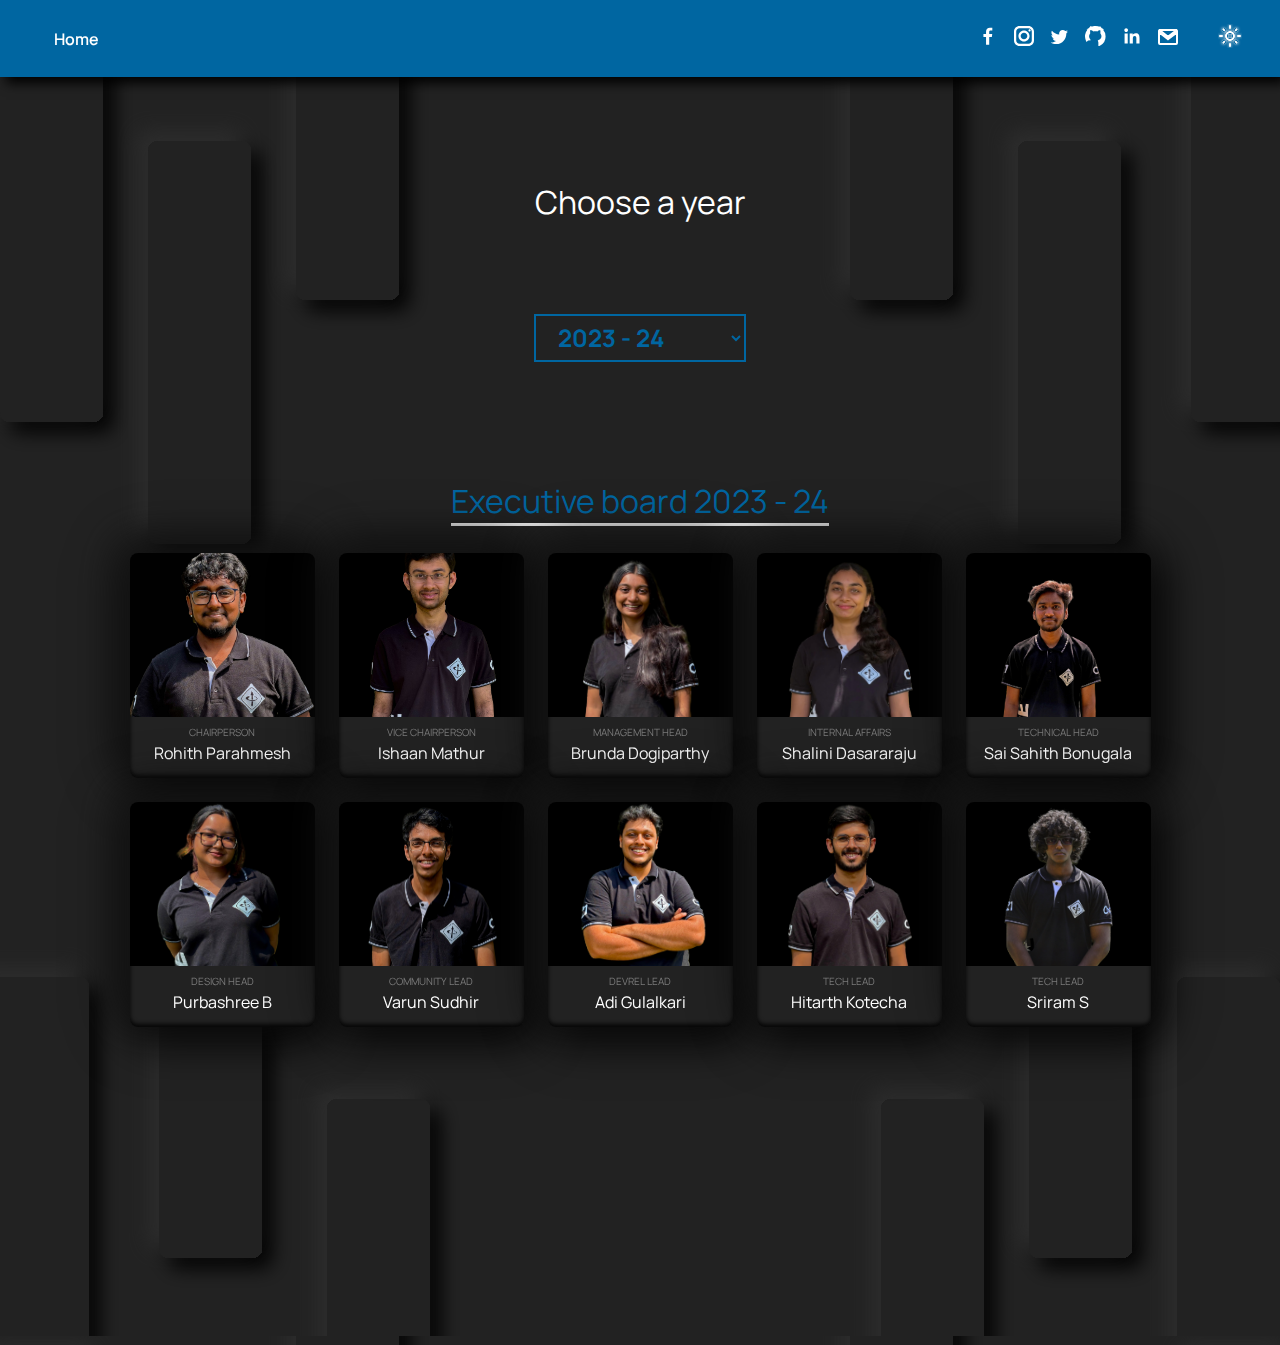
<file: alumni.html>
<!DOCTYPE html>
<html lang="en">

<head>
  <link rel="icon" href="./images/logo.png">
  <meta charset="UTF-8" />
  <meta http-equiv="X-UA-Compatible" content="IE=edge" />
  <meta name="viewport" content="width=device-width, initial-scale=1.0" />
  <title>Alumni Board</title>

  <link rel="preconnect" href="https://fonts.googleapis.com" />
  <link rel="preconnect" href="https://fonts.gstatic.com" crossorigin />
  <link href="https://fonts.googleapis.com/css2?family=Manrope:wght@200;300;400;500;600;700;800&display=swap"
    rel="stylesheet" />

  <link rel="stylesheet" href="css/style.css" />
  <script src=" ./data.json" defer>  </script>
  <script src="./js/app.js" defer></script>
  <script src="js/domains.js" defer></script>
  <script src="./js/carousel.js" defer></script>
  <script src="./js/board.js" defer></script>
  <script src="./js/alumni.js" defer></script>
</head>

<body class="">

  <div id="loader">
    <div></div>
    <div></div>
    <div></div>
    <div></div>
  </div>

  <div id="main-content">
    <nav class="navbar">
      <div class="hamburger-menu">
        <img src="images/hamburger.svg" alt="Hamburger Icon">
      </div>

      <ul class="menu close">
        <img src="./images/cross.svg" alt="" class="cross">

        <li class="menu_options"><a href="index.html">Home</a></li>
        <!-- <li class="menu_options"><a href="#about">About Us</a></li>
        <li class="menu_options"><a href="#techloop">TechLoop</a></li>
        <li class="menu_options"><a href="#events">Events</a></li>
        <li class="menu_options"><a href="#blogs-mid">Blogs</a></li>
        <li class="menu_options"><a href="#podcast">Podcast</a></li>
        <li class="menu_options"><a href="#board">Team</a></li> -->
      </ul>
      <ul class="socials">

        <a href="https://www.facebook.com/IEEEVIT/" class="social_icons" target="_blank"><img class="icon"
            src="images/facebook_light.svg" alt="Facebook Icon"></a>
        <a href="https://www.instagram.com/ieeevitvellore/" class="social_icons" target="_blank"><img class="icon"
            src="images/instagram_light.svg" alt="Instagram Icon"></a>
        <a href="https://twitter.com/ieeevitvellore" class="social_icons" target="_blank"><img class="icon"
            src="images/twitter_light.svg" alt="Twitter Icon"></a>
        <a href="https://github.com/ieee-vit" class="social_icons" target="_blank"><img class="icon" src="images/github_light.svg"
            alt="Github Icon"></a>
        <a href="https://www.linkedin.com/company/ieee-vit-vellore/" class="social_icons" target="_blank"><img class="icon"
            src="images/linkedin_light.svg" alt="Linkedin Icon"></a>
        <a href="mailto:contact@ieeevit.org" class="social_icons" target="_blank"><img class="icon" src="images/email_light.svg"
            alt="Email Icon"></a>
        <li id="change-theme"><img class="icon" src="images/change_theme_light.svg" alt="Change Theme"></li>

      </ul>
    </nav>
  
  <section id="alumni-board">
    <div class="year">
        Choose a year
    </div>
    
  
      <form>
        <label for="dropdown-container"></label>
        <select name="dropdown-container" id="dropdown-container" onchange="changeImage()">
          <option value="image-grid5">2023 - 24</option>
          <option value="image-grid4">2022 - 23</option>
          <option value="image-grid3">2021 - 22</option>
          <option value="image-grid2">2020 - 21</option>
      
        </select>
      </form>
      <div id="text-container">Executive board 2023 - 24</div> <!-- Write most recent alumni year here for default-->
      
      <section id="board">
        <div class="board-members">
          <!-- Board members will be dynamically added here -->
        </div>
      </section>
<!--       
      <div class="image-grid image-grid3">
        <img src="/images/alumni-board/2021-22/3-1.png">
        <img src="/images/alumni-board/2021-22/3-2.png">
        <img src="/images/alumni-board/2021-22/3-3.png">
        <img src="/images/alumni-board/2021-22/3-4.png">
        <img src="/images/alumni-board/2021-22/3-5.png">
        <img src="/images/alumni-board/2021-22/3-6.png">
        <img src="/images/alumni-board/2021-22/3-7.png">
        <img src="/images/alumni-board/2021-22/3-8.png">
        <img src="/images/alumni-board/2021-22/3-9.png">
        <img src="/images/alumni-board/2021-22/3-10.png">
      </div>
      
      <div class="image-grid image-grid2 show">
        <img src="/images/alumni-board/2020-21/2-1.png">
        <img src="/images/alumni-board/2020-21/2-2.png">
        <img src="/images/alumni-board/2020-21/2-3.png">
        <img src="/images/alumni-board/2020-21/2-4.png">
        <img src="/images/alumni-board/2020-21/2-5.png">
        <img src="/images/alumni-board/2020-21/2-6.png">
        <img src="/images/alumni-board/2020-21/2-7.png">
        <img src="/images/alumni-board/2020-21/2-8.png">
        <img src="/images/alumni-board/2020-21/2-9.png">
        <img src="/images/alumni-board/2020-21/2-10.png">
        
      </div>

      <div class="image-grid image-grid3-light">
        <img src="/images/alumni-board/2021-22/3-1l.png">
        <img src="/images/alumni-board/2021-22/3-2l.png">
        <img src="/images/alumni-board/2021-22/3-3l.png">
        <img src="/images/alumni-board/2021-22/3-4l.png">
        <img src="/images/alumni-board/2021-22/3-5l.png">
        <img src="/images/alumni-board/2021-22/3-6l.png">
        <img src="/images/alumni-board/2021-22/3-7l.png">
        <img src="/images/alumni-board/2021-22/3-8l.png">
        <img src="/images/alumni-board/2021-22/3-9l.png">
        <img src="/images/alumni-board/2021-22/3-10l.png">
        
        
      </div>
      
      <div class="image-grid image-grid2-light">
        <img src="/images/alumni-board/2020-21/2-1l.png">
        <img src="/images/alumni-board/2020-21/2-2l.png">
        <img src="/images/alumni-board/2020-21/2-3l.png">
        <img src="/images/alumni-board/2020-21/2-4l.png">
        <img src="/images/alumni-board/2020-21/2-5l.png">
        <img src="/images/alumni-board/2020-21/2-6l.png">
        <img src="/images/alumni-board/2020-21/2-7l.png">
        <img src="/images/alumni-board/2020-21/2-8l.png">
        <img src="/images/alumni-board/2020-21/2-9l.png">
        <img src="/images/alumni-board/2020-21/2-10l.png">
      </div> -->
    
  </section>
</div>
</body>
</html>
</file>
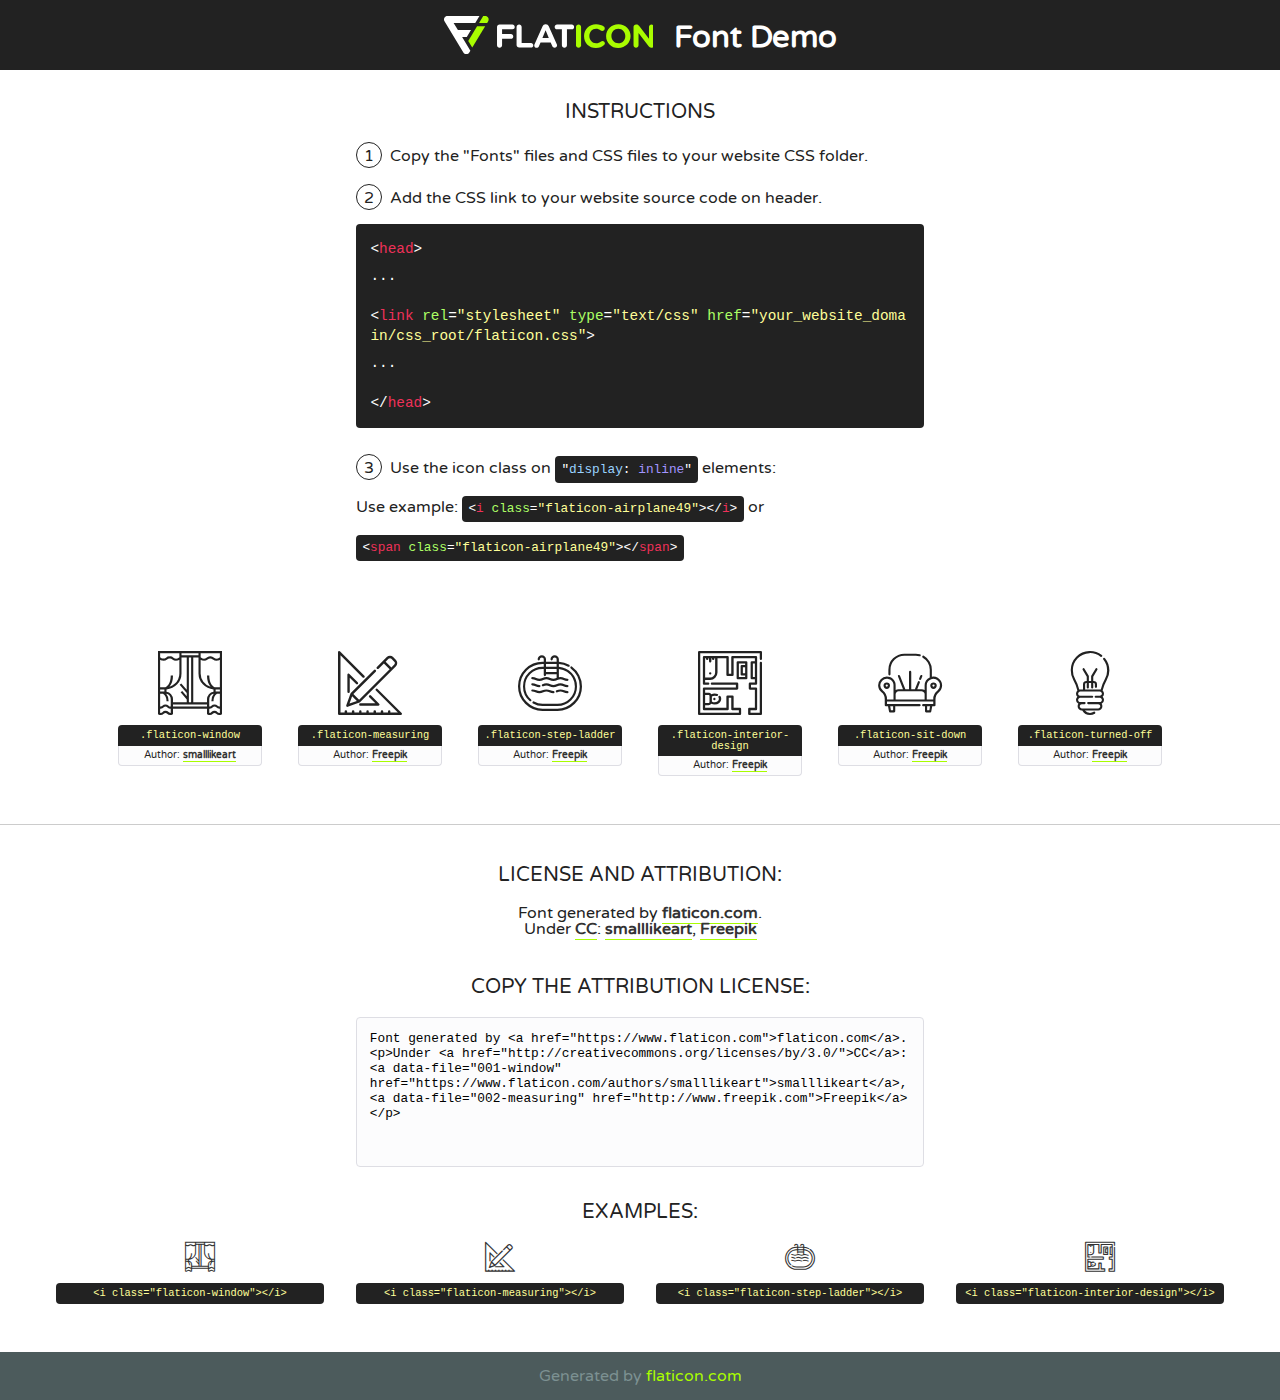
<file: fonts/flaticon/font/flaticon.html>
<!DOCTYPE html>
<!--
  Flaticon icon font: Flaticon
  Creation date: 01/03/2019 00:45
-->
<html>
<!DOCTYPE html>
<html>

<head>
    <title>Flaticon WebFont</title>
    <link href="http://fonts.googleapis.com/css?family=Varela+Round" rel="stylesheet" type="text/css" />
    <link rel="stylesheet" type="text/css" href="flaticon.css">
    <meta charset="UTF-8">
    <style>
    html, body, div, span, applet, object, iframe,
    h1, h2, h3, h4, h5, h6, p, blockquote, pre,
    a, abbr, acronym, address, big, cite, code,
    del, dfn, em, img, ins, kbd, q, s, samp,
    small, strike, strong, sub, sup, tt, var,
    b, u, i, center,
    dl, dt, dd, ol, ul, li,
    fieldset, form, label, legend,
    table, caption, tbody, tfoot, thead, tr, th, td,
    article, aside, canvas, details, embed, 
    figure, figcaption, footer, header, hgroup, 
    menu, nav, output, ruby, section, summary,
    time, mark, audio, video {
        margin: 0;
        padding: 0;
        border: 0;
        font-size: 100%;
        font: inherit;
        vertical-align: baseline;
    }
    /* HTML5 display-role reset for older browsers */
    article, aside, details, figcaption, figure, 
    footer, header, hgroup, menu, nav, section {
        display: block;
    }
    body {
        line-height: 1;
    }
    ol, ul {
        list-style: none;
    }
    blockquote, q {
        quotes: none;
    }
    blockquote:before, blockquote:after,
    q:before, q:after {
        content: '';
        content: none;
    }
    table {
        border-collapse: collapse;
        border-spacing: 0;
    }
    body {
        font-family: 'Varela Round', Helvetica, Arial, sans-serif;
        font-size: 16px;
        color: #222;
    }
    a {
        color: #333;
        border-bottom: 1px solid #a9fd00;
        font-weight: bold;
        text-decoration: none;
    }
    * {
        -moz-box-sizing: border-box;
        -webkit-box-sizing: border-box;
        box-sizing: border-box;
        margin: 0;
        padding: 0;
    }
    [class^="flaticon-"]:before, [class*=" flaticon-"]:before, [class^="flaticon-"]:after, [class*=" flaticon-"]:after {
        font-family: Flaticon;
        font-size: 30px;
        font-style: normal;
        margin-left: 20px;
        color: #333;
    }
    .wrapper {
        max-width: 600px;
        margin: auto;
        padding: 0 1em;
    }
    .title {
        font-size: 1.25em;
        text-align: center;
        margin-bottom: 1em;
        text-transform: uppercase;
    }
    header {
        text-align: center;
        background-color: #222;
        color: #fff;
        padding: 1em;
    }
    header .logo {
        width: 210px;
        height: 38px;
        display: inline-block;
        vertical-align: middle;
        margin-right: 1em;
        border: none;
    }
    header strong {
        font-size: 1.95em;
        font-weight: bold;
        vertical-align: middle;
        margin-top: 5px;
        display: inline-block;
    }
    .demo {
        margin: 2em auto;
        line-height: 1.25em;
    }
    .demo ul li {
        margin-bottom: 1em;
    }
    .demo ul li .num {
        color: #222;
        border-radius: 20px;
        display: inline-block;
        width: 26px;
        padding: 3px;
        height: 26px;
        text-align: center;
        margin-right: 0.5em;
        border: 1px solid #222;
    }
    .demo ul li code {
        background-color: #222;
        border-radius: 4px;
        padding: 0.25em 0.5em;
        display: inline-block;
        color: #fff;
        font-family: Consolas,Monaco,Lucida Console,Liberation Mono,DejaVu Sans Mono,Bitstream Vera Sans Mono,Courier New, monospace;
        font-weight: lighter;
        margin-top: 1em;
        font-size: 0.8em;
        word-break: break-all;
    }
    .demo ul li code.big {
        padding: 1em;
        font-size: 0.9em;
    }
    .demo ul li code .red {
        color: #EF3159;
    }
    .demo ul li code .green {
        color: #ACFF65;
    }
    .demo ul li code .yellow {
        color: #FFFF99;
    }
    .demo ul li code .blue {
        color: #99D3FF;
    }
    .demo ul li code .purple {
        color: #A295FF;
    }
    .demo ul li code .dots {
        margin-top: 0.5em;
        display: block;
    }
    #glyphs {
        border-bottom: 1px solid #ccc;
        padding: 2em 0;
        text-align: center;
    }
    .glyph {
        display: inline-block;
        width: 9em;
        margin: 1em;
        text-align: center;
        vertical-align: top;
        background: #FFF;
    }
    .glyph .glyph-icon {
        padding: 10px;
        display: block;
        font-family:"Flaticon";
        font-size: 64px;
        line-height: 1;
    }
    .glyph .glyph-icon:before {
        font-size: 64px;
        color: #222;
        margin-left: 0;
    }
    .class-name {
        font-size: 0.65em;
        background-color: #222;
        color: #fff;
        border-radius: 4px 4px 0 0;
        padding: 0.5em;
        color: #FFFF99;
        font-family: Consolas,Monaco,Lucida Console,Liberation Mono,DejaVu Sans Mono,Bitstream Vera Sans Mono,Courier New, monospace;
    }
    .author-name {
        font-size: 0.6em;
        background-color: #fcfcfd;
        border: 1px solid #DEDEE4;
        border-top: 0;
        border-radius: 0 0 4px 4px;
        padding: 0.5em;
    }
    .class-name:last-child {
        font-size: 10px;
        color:#888;
    }
    .class-name:last-child a {
        font-size: 10px;
        color:#555;
    }
    .class-name:last-child a:hover {
        color:#a9fd00;
    }
    .glyph > input {
        display: block;
        width: 100px;
        margin: 5px auto;
        text-align: center;
        font-size: 12px;
        cursor: text;
    }
    .glyph > input.icon-input {
        font-family:"Flaticon";
        font-size: 16px;
        margin-bottom: 10px;
    }
    .attribution .title {
        margin-top: 2em;
    }
    .attribution textarea {
        background-color: #fcfcfd;
        padding: 1em;
        border: none;
        box-shadow: none;
        border: 1px solid #DEDEE4;
        border-radius: 4px;
        resize: none;
        width: 100%;
        height: 150px;
        font-size: 0.8em;
        font-family: Consolas,Monaco,Lucida Console,Liberation Mono,DejaVu Sans Mono,Bitstream Vera Sans Mono,Courier New, monospace;
        -webkit-appearance: none;
    }
    .iconsuse {
        margin: 2em auto;
        text-align: center;
        max-width: 1200px;
    }
    .iconsuse:after {
        content: '';
        display: table;
        clear: both;
    }
    .iconsuse .image {
        float: left;
        width: 25%;
        padding: 0 1em;
    }
    .iconsuse .image p {
        margin-bottom: 1em;
    }
    .iconsuse .image span {
        display: block;
        font-size: 0.65em;
        background-color: #222;
        color: #fff;
        border-radius: 4px;
        padding: 0.5em;
        color: #FFFF99;
        margin-top: 1em;
        font-family: Consolas,Monaco,Lucida Console,Liberation Mono,DejaVu Sans Mono,Bitstream Vera Sans Mono,Courier New, monospace;
    }
    #footer {
        text-align: center;
        background-color: #4C5B5C;
        color: #7c9192;
        padding: 1em;
    }
    #footer a {
        border: none;
        color: #a9fd00;
        font-weight: normal;
    }
    @media (max-width: 960px) {
        .iconsuse .image {
            width: 50%;
        }
    }
    @media (max-width: 560px) {
        .iconsuse .image {
            width: 100%;
        }
    }
    </style>
</head>

<body class="characters-off">

    <header>
        <a href="https://www.flaticon.com" target="_blank" class="logo">
            <svg version="1.1" xmlns="http://www.w3.org/2000/svg" xmlns:xlink="http://www.w3.org/1999/xlink" xmlns:a="http://ns.adobe.com/AdobeSVGViewerExtensions/3.0/" viewBox="0 0 560.875 102.036" enable-background="new 0 0 560.875 102.036" xml:space="preserve">
                <defs>
                </defs>
                <g>
                    <g class="letters">
                        <path fill="#ffffff" d="M141.596,29.675c0-3.777,2.985-6.767,6.764-6.767h34.438c3.426,0,6.15,2.728,6.15,6.15
                        c0,3.43-2.724,6.149-6.15,6.149h-27.674v13.091h23.719c3.429,0,6.151,2.724,6.151,6.15c0,3.43-2.723,6.149-6.151,6.149h-23.719
                        v17.574c0,3.773-2.986,6.761-6.764,6.761c-3.779,0-6.764-2.989-6.764-6.761V29.675z"></path>
                        <path fill="#ffffff" d="M193.844,29.149c0-3.781,2.985-6.767,6.764-6.767c3.776,0,6.763,2.985,6.763,6.767v42.957h25.039
                        c3.426,0,6.149,2.726,6.149,6.153c0,3.425-2.723,6.15-6.149,6.15h-31.802c-3.779,0-6.764-2.986-6.764-6.768V29.149z"></path>
                        <path fill="#ffffff" d="M241.891,75.71l21.438-48.407c1.492-3.341,4.215-5.357,7.906-5.357h0.792
                        c3.686,0,6.323,2.017,7.815,5.357l21.439,48.407c0.436,0.967,0.701,1.845,0.701,2.723c0,3.602-2.809,6.501-6.414,6.501
                        c-3.161,0-5.269-1.845-6.499-4.655l-4.132-9.661h-27.059l-4.301,10.102c-1.144,2.631-3.426,4.214-6.237,4.214
                        c-3.517,0-6.24-2.81-6.24-6.325C241.1,77.64,241.451,76.677,241.891,75.71z M279.932,58.666l-8.521-20.297l-8.526,20.297H279.932
                        z"></path>
                        <path fill="#ffffff" d="M314.864,35.387H301.86c-3.429,0-6.239-2.813-6.239-6.238c0-3.429,2.811-6.24,6.239-6.24h39.533
                        c3.426,0,6.237,2.811,6.237,6.24c0,3.425-2.811,6.238-6.237,6.238h-13.001v42.785c0,3.773-2.99,6.761-6.764,6.761
                        c-3.779,0-6.764-2.989-6.764-6.761V35.387z"></path>
                        <path fill="#A9FD00" d="M352.615,29.149c0-3.781,2.985-6.767,6.767-6.767c3.774,0,6.761,2.985,6.761,6.767v49.024
                        c0,3.773-2.987,6.761-6.761,6.761c-3.781,0-6.767-2.989-6.767-6.761V29.149z"></path>
                        <path fill="#A9FD00" d="M374.132,53.836v-0.179c0-17.481,13.178-31.801,32.065-31.801c9.22,0,15.459,2.458,20.557,6.238
                        c1.402,1.054,2.637,2.985,2.637,5.357c0,3.692-2.985,6.59-6.681,6.59c-1.845,0-3.071-0.702-4.044-1.319
                        c-3.776-2.813-7.729-4.393-12.562-4.393c-10.364,0-17.831,8.611-17.831,19.154v0.173c0,10.542,7.291,19.329,17.831,19.329
                        c5.715,0,9.492-1.756,13.359-4.834c1.049-0.874,2.458-1.491,4.039-1.491c3.429,0,6.325,2.813,6.325,6.236
                        c0,2.106-1.056,3.78-2.282,4.834c-5.539,4.834-12.036,7.733-21.878,7.733C387.572,85.464,374.132,71.493,374.132,53.836z"></path>
                        <path fill="#A9FD00" d="M433.009,53.836v-0.179c0-17.481,13.79-31.801,32.766-31.801c18.981,0,32.592,14.143,32.592,31.628v0.173
                        c0,17.483-13.785,31.807-32.769,31.807C446.625,85.464,433.009,71.32,433.009,53.836z M484.224,53.836v-0.179
                        c0-10.539-7.725-19.326-18.626-19.326c-10.893,0-18.449,8.611-18.449,19.154v0.173c0,10.542,7.73,19.329,18.626,19.329
                        C476.676,72.986,484.224,64.378,484.224,53.836z"></path>
                        <path fill="#A9FD00" d="M506.233,29.321c0-3.774,2.99-6.763,6.767-6.763h1.401c3.252,0,5.183,1.583,7.029,3.953l26.093,34.265
                        V29.059c0-3.692,2.99-6.677,6.681-6.677c3.683,0,6.671,2.985,6.671,6.677v48.934c0,3.78-2.987,6.765-6.764,6.765h-0.436
                        c-3.257,0-5.188-1.581-7.034-3.953l-27.056-35.492v32.944c0,3.687-2.985,6.676-6.678,6.676c-3.683,0-6.673-2.989-6.673-6.676
                        V29.321z"></path>
                    </g>
                    <g class="insignia">
                        <path fill="#ffffff" d="M48.372,56.137h12.517l11.156-18.537H37.186L25.688,18.539h57.825L94.668,0H9.271
                        C5.925,0,2.842,1.801,1.198,4.716c-1.644,2.907-1.593,6.482,0.134,9.343l50.38,83.501c1.678,2.781,4.689,4.476,7.938,4.476
                        c3.246,0,6.257-1.695,7.935-4.476l2.898-4.804L48.372,56.137z"></path>
                        <g class="i">
                            <path fill="#A9FD00" d="M93.575,18.539h0.031v0.004l21.652,0.004l2.705-4.488c1.727-2.861,1.778-6.436,0.133-9.343
                            C116.454,1.801,113.371,0,110.026,0h-5.294L93.575,18.539z"></path>
                            <polygon fill="#A9FD00" points="88.291,27.356 64.725,66.486 75.519,84.404 109.942,27.356"></polygon>
                        </g>
                    </g>
                </g>
            </svg>
        </a>
        <strong>Font Demo</strong>
    </header>


    <section class="demo wrapper">

        <p class="title">Instructions</p>

        <ul>
            <li>
                <span class="num">1</span>Copy the "Fonts" files and CSS files to your website CSS folder.
            </li>
            <li>
                <span class="num">2</span>Add the CSS link to your website source code on header.
                <code class="big">
                    &lt;<span class="red">head</span>&gt;
                    <br/><span class="dots">...</span>
                    <br/>&lt;<span class="red">link</span> <span class="green">rel</span>=<span class="yellow">"stylesheet"</span> <span class="green">type</span>=<span class="yellow">"text/css"</span> <span class="green">href</span>=<span class="yellow">"your_website_domain/css_root/flaticon.css"</span>&gt;
                    <br/><span class="dots">...</span>
                    <br/>&lt;/<span class="red">head</span>&gt;
                </code>
            </li>

            <li>
                <p>
                    <span class="num">3</span>Use the icon class on <code>"<span class="blue">display</span>:<span class="purple"> inline</span>"</code> elements:
                    <br />
                    Use example: <code>&lt;<span class="red">i</span> <span class="green">class</span>=<span class="yellow">&quot;flaticon-airplane49&quot;</span>&gt;&lt;/<span class="red">i</span>&gt;</code> or <code>&lt;<span class="red">span</span> <span class="green">class</span>=<span class="yellow">&quot;flaticon-airplane49&quot;</span>&gt;&lt;/<span class="red">span</span>&gt;</code>
            </li>
        </ul>

    </section>




   <section id="glyphs">          
    
      
        <div class="glyph"><div class="glyph-icon flaticon-window"></div>
            <div class="class-name">.flaticon-window</div>
            <div class="author-name">Author: <a data-file="001-window" href="https://www.flaticon.com/authors/smalllikeart">smalllikeart</a> </div> 
        </div>        
        
        <div class="glyph"><div class="glyph-icon flaticon-measuring"></div>
            <div class="class-name">.flaticon-measuring</div>
            <div class="author-name">Author: <a data-file="002-measuring" href="http://www.freepik.com">Freepik</a> </div> 
        </div>        
        
        <div class="glyph"><div class="glyph-icon flaticon-step-ladder"></div>
            <div class="class-name">.flaticon-step-ladder</div>
            <div class="author-name">Author: <a data-file="003-step-ladder" href="http://www.freepik.com">Freepik</a> </div> 
        </div>        
        
        <div class="glyph"><div class="glyph-icon flaticon-interior-design"></div>
            <div class="class-name">.flaticon-interior-design</div>
            <div class="author-name">Author: <a data-file="004-interior-design" href="http://www.freepik.com">Freepik</a> </div> 
        </div>        
        
        <div class="glyph"><div class="glyph-icon flaticon-sit-down"></div>
            <div class="class-name">.flaticon-sit-down</div>
            <div class="author-name">Author: <a data-file="005-sit-down" href="http://www.freepik.com">Freepik</a> </div> 
        </div>        
        
        <div class="glyph"><div class="glyph-icon flaticon-turned-off"></div>
            <div class="class-name">.flaticon-turned-off</div>
            <div class="author-name">Author: <a data-file="006-turned-off" href="http://www.freepik.com">Freepik</a> </div> 
        </div>        
        

    </section>



    <section class="attribution wrapper"   style="text-align:center;">

      <div class="title">License and attribution:</div><div class="attrDiv">Font generated by <a href="https://www.flaticon.com">flaticon.com</a>. <div><p>Under <a href="http://creativecommons.org/licenses/by/3.0/">CC</a>: <a data-file="001-window" href="https://www.flaticon.com/authors/smalllikeart">smalllikeart</a>, <a data-file="002-measuring" href="http://www.freepik.com">Freepik</a></p>  </div>
      </div>
      <div class="title">Copy the Attribution License:</div>

    <textarea onclick="this.focus();this.select();">Font generated by &lt;a href=&quot;https://www.flaticon.com&quot;&gt;flaticon.com&lt;/a&gt;. <p>Under <a href="http://creativecommons.org/licenses/by/3.0/">CC</a>: <a data-file="001-window" href="https://www.flaticon.com/authors/smalllikeart">smalllikeart</a>, <a data-file="002-measuring" href="http://www.freepik.com">Freepik</a></p>  
     </textarea>

    </section>

    <section class="iconsuse">

          <div class="title">Examples:</div>            
             
            <div class="image">
                <p>
                    <i class="glyph-icon flaticon-window"></i> 
                    <span>&lt;i class=&quot;flaticon-window&quot;&gt;&lt;/i&gt;</span>
                </p>
            </div>
            
            <div class="image">
                <p>
                    <i class="glyph-icon flaticon-measuring"></i> 
                    <span>&lt;i class=&quot;flaticon-measuring&quot;&gt;&lt;/i&gt;</span>
                </p>
            </div>
            
            <div class="image">
                <p>
                    <i class="glyph-icon flaticon-step-ladder"></i> 
                    <span>&lt;i class=&quot;flaticon-step-ladder&quot;&gt;&lt;/i&gt;</span>
                </p>
            </div>
            
            <div class="image">
                <p>
                    <i class="glyph-icon flaticon-interior-design"></i> 
                    <span>&lt;i class=&quot;flaticon-interior-design&quot;&gt;&lt;/i&gt;</span>
                </p>
            </div>
                       
        </div>
                            
    </section>

<div id="footer">
    <div>Generated by <a href="https://www.flaticon.com">flaticon.com</a>
    </div>
</div>



</body>
</html>
</file>
<file: css/style.css>
body.dark {
  background-color: #222222;
  color: white;
}
body.dark #loader div {
  background-color: white;
}
body.dark .navbar {
  background-color: #0066a1;
  box-shadow: 5.65625px 5.65625px 11.3125px #000000;
}
body.dark .navbar .menu.open::after {
  background-color: #0e0e0e;
}
body.dark .navbar .menu_options a {
  color: white;
}
body.dark #about h1, body.dark #techloop h1, body.dark #events h1, body.dark #blogs h1, body.dark #podcast h1, body.dark #board h1 {
  border-color: white;
}
body.dark #about .domains, body.dark #techloop .domains, body.dark #events .domains, body.dark #blogs .domains, body.dark #podcast .domains, body.dark #board .domains {
  box-shadow: -10px -10px 20px #2e2e2e, 10px 10px 20px #1b1b1b;
}
body.dark #about .carousel .previous,
body.dark #about .carousel .next, body.dark #techloop .carousel .previous,
body.dark #techloop .carousel .next, body.dark #events .carousel .previous,
body.dark #events .carousel .next, body.dark #blogs .carousel .previous,
body.dark #blogs .carousel .next, body.dark #podcast .carousel .previous,
body.dark #podcast .carousel .next, body.dark #board .carousel .previous,
body.dark #board .carousel .next {
  color: white;
}
body.dark #techloop .carousel,
body.dark #events .carousel {
  background: linear-gradient(141.25deg, rgba(255, 255, 255, 0.06) 0%, rgba(255, 255, 255, 0) 100%);
}
body.dark #techloop .carousel::after,
body.dark #events .carousel::after {
  background: linear-gradient(160.01deg, rgba(0, 102, 161, 0.14) 0%, rgba(255, 255, 255, 0.1) 50%, rgba(0, 102, 161, 0.07) 100%);
}
body.dark #blogs::after {
  background: url(../images/blogs_circle_dark.svg) no-repeat center center/cover;
}
@media only screen and (max-width: 41rem) {
  body.dark #blogs::after {
    background: url(../images/blogs_circle_dark_mobile.svg) no-repeat center center/cover;
  }
}
body.dark #board .board-member {
  background-color: #222222;
  box-shadow: inset 0px -3px 4px rgba(0, 0, 0, 0.85);
  filter: drop-shadow(-10px -10px 20px #151515) drop-shadow(10px 10px 20px #000000);
}
body.dark #alumni-board {
  
    background: url(../images/alumni-background-dark.svg);
    width: 100%;
    padding-top: 7%;
    height: 100%;
    padding-bottom: 22vh;
  }


#loader {
  width: 100vw;
  height: 100vh;
  display: flex;
  justify-content: center;
  align-items: center;
  position: relative;
  right: 1rem;
  transform: translateZ(0);
}
#loader div {
  width: 1rem;
  height: 1rem;
  background-color: #222222;
  margin: 0.5rem;
  border-radius: 0.5rem;
}
#loader div:nth-child(1) {
  position: relative;
  left: 2rem;
  transform: scale(0);
  -webkit-animation: appear 0.65s infinite;
          animation: appear 0.65s infinite;
}
#loader div:nth-child(2), #loader div:nth-child(3) {
  -webkit-animation: move 0.65s infinite;
          animation: move 0.65s infinite;
}
#loader div:nth-child(4) {
  -webkit-animation: fade 0.65s infinite;
          animation: fade 0.65s infinite;
}

@-webkit-keyframes appear {
  to {
    transform: scale(1);
  }
}

@keyframes appear {
  to {
    transform: scale(1);
  }
}
@-webkit-keyframes fade {
  to {
    transform: scale(0);
  }
}
@keyframes fade {
  to {
    transform: scale(0);
  }
}
@-webkit-keyframes move {
  to {
    transform: translateX(2rem);
  }
}
@keyframes move {
  to {
    transform: translateX(2rem);
  }
}
.navbar {
  width: 100%;
  background-color: white;
  box-shadow: 0px 2px 4px 0px #0066a1;
  display: flex;
  align-items: center;
  padding: 1.5rem 3%;
  position: fixed;
  z-index: 30000;
}
.navbar .hamburger-menu {
  display: none;
  cursor: pointer;
}
.navbar .menu {
  list-style: none;
  display: flex;
  align-items: center;
  justify-content: flex-start;
}
.navbar .menu .cross {
  display: none;
  cursor: pointer;
}
.navbar .menu .menu_options {
  color: #0066a1;
  font-weight: 600;
  padding: 0 1rem;
}
.navbar .menu .menu_options:visited {
  color: #0066a1;
}

.board-members{
  grid-template-columns: auto auto auto auto auto;
}
.navbar .socials {
  display: flex;
  margin-left: auto;
  list-style: none;
  gap: 1rem;
  align-items: center;
}
@media only screen and (max-width: 945px) {
  .navbar .socials {
    width: 100%;
  }
}
.navbar .socials #change-theme {
  padding-left: 1.5rem;
  padding-right: 2%;
  cursor: pointer;
}
@media only screen and (max-width: 945px) {
  .navbar .socials #change-theme {
    margin-left: auto;
  }
}

@media only screen and (max-width: 945px) {
  .navbar .hamburger-menu {
    display: block;
    position: absolute;
    top: 75px;
    right: 0;
    margin: 2rem 1.5rem;
  }
  .navbar .menu.close {
    display: none;
  }
  .navbar .menu.open {
    position: fixed;
    top: 0;
    right: 0;
    flex-direction: column;
    align-items: flex-start;
    height: 100vh;
    width: 65%;
    padding-top: 25vh;
    padding-left: 12.5%;
    background-color: #2d8de0;
    opacity: 0.85;
  }
  .navbar .menu.open::after {
    content: "";
    width: 35vw;
    height: 100vh;
    position: absolute;
    top: 0;
    left: -35vw;
    background-color: #7a7a7a;
    opacity: 0.4;
  }
  .navbar .menu.open .cross {
    display: block;
    position: absolute;
    top: 0;
    right: 0;
    margin: 3rem 2rem;
  }
  .navbar .menu.open .menu_options {
    padding: 0.5rem 0;
  }
  .navbar .menu.open .menu_options a {
    font-size: 24px;
    color: white;
  }
}
header {
  display: flex;
  flex-direction: column;
  align-items: center;
  justify-content: center;
  height: calc(105vh);
}
header > * {
  margin: 1rem 0;
}
header .ieee-logo-mobile {
  display: none;
}
header .coming-up {
  color: #2f93eb;
}
header .event-name {
  font-size: 1.5rem;
  border-left: 2px solid #2f93eb;
  border-right: 2px solid #2f93eb;
  padding: 0 1rem;
}
header .cta-button {
  font-size: 14px;
  color: white;
  background-color: #2f93eb;
  padding: 0.5rem;
  border-radius: 2px;
}
header .shape {
  position: absolute;
  z-index: -1;
}
header .mobile-shape {
  display: none;
}

@media screen and (max-width: 1205px) {
  header .ieee-logo {
    display: none;
  }
  header .ieee-logo-mobile {
    display: block;
  }
  header .event-name {
    font-size: 14px;
  }
  header .cta-button {
    font-size: 12px;
  }
  header .mobile-shape {
    display: block;
  }
  header .desktop-shape {
    display: none;
  }
}
header .left-circle {
  top: 20%;
  left: -12.25rem;
}
header .top-square {
  top: 4rem;
  left: 5%;
}
header .top-triangle {
  top: 0;
  left: 18%;
}
header .top-semicircle {
  left: 35%;
  top: -15px;
}
header .right-semicircle {
  top: -21px;
  right: 15px;
}
header .right-rings {
  top: -21px;
  right: 0;
}
header .center-triangle {
  top: 50%;
  right: 27.5%;
}
header .center-square {
  top: 65%;
  left: 70%;
}
header .center-bigsquare {
  top: 84%;
  left: 60%;
}
header .center-bottomtriangle {
  top: 80%;
  left: 25%;
}

header .top-square-mobile {
  top: 3rem;
  left: 1rem;
}
header .top-triangle-mobile {
  top: 2.5rem;
  left: 9.5em;
}
header .right-semicircle-mobile {
  top: 4rem;
  right: 0;
}
header .bottom-rings-mobile {
  bottom: -5.35rem;
  left: -6.15rem;
}
header .center-triangle-mobile {
  top: 50%;
  right: 15%;
}
header .bottom-triangle-mobile {
  top: 65%;
  left: 23.5%;
}
header .center-square-mobile {
  bottom: 7.5rem;
  right: 0;
}
header .bottom-square-mobile {
  bottom: -1rem;
  right: 0;
}

@media screen and (max-width: 400px) {
  header .top-triangle-mobile {
    display: none;
  }
  header .bottom-triangle-mobile {
    display: none;
  }
  header .bottom-rings-mobile {
    left: -8.5rem;
  }
}
#about {
  margin: min(15%, 7.5rem);
  padding-top: 7%;
}
#about h1 {
  font-size: 33px;
  font-weight: normal;
  color: #2f93eb;
  border-bottom: 2px solid #141414;
  padding-bottom: 0.15rem;
  width: -webkit-fit-content;
  width: -moz-fit-content;
  width: fit-content;
}
#about p {
  line-height: 24px;
  margin: 2rem 0;
}
#about .domains {
  padding: 1.5rem min(7.5%, 4rem);
  display: flex;
  flex-wrap: wrap;
  justify-content: center;
  box-shadow: -10px -10px 20px #ffffff, 10px 10px 20px #ededed;
  border-radius: 0.5rem;
}
#about .domains .domain {
  flex-basis: 16.5rem;
  display: grid;
  grid-template-columns: 1fr 3fr;
  margin: 0.5rem 0;
  overflow: scroll;
  -ms-overflow-style: none;
  scrollbar-width: none;
}
#about .domains .domain::-webkit-scrollbar {
  display: none;
}
#about .domains .domain .domain-text {
  font-size: 20px;
  color: #2f93eb;
  padding-left: 1rem;
  align-self: center;
}

#techloop,
#events {
  margin: min(15%, 7.5rem);
  position: relative;
  padding-top: 10%;
}
#techloop h1,
#events h1 {
  font-size: 33px;
  font-weight: normal;
  color: #2f93eb;
  border-bottom: 2px solid #141414;
  padding-bottom: 0.15rem;
  width: -webkit-fit-content;
  width: -moz-fit-content;
  width: fit-content;
}
#techloop p,
#events p {
  line-height: 24px;
  margin: 2rem 0;
}
#techloop .carousel,
#events .carousel {
  padding: 2rem;
  height: 23.85rem;
  position: relative;
  border-radius: 10px;
  background: linear-gradient(141.25deg, rgba(218, 238, 255, 0.12) 0%, rgba(201, 230, 255, 0) 49.48%, rgba(201, 230, 255, 0.09) 99.48%);
  -webkit-backdrop-filter: blur(7.5px);
  backdrop-filter: blur(7.5px);
}
#techloop .carousel::after,
#events .carousel::after {
  content: "";
  width: calc(100% + 2px);
  height: calc(100% + 2px);
  position: absolute;
  top: -1px;
  left: -1px;
  background: linear-gradient(160.01deg, rgba(0, 102, 161, 0.2) 0%, rgba(255, 255, 255, 0.1) 50%, rgba(0, 102, 161, 0.2) 100%);
  border-radius: 10px;
  -webkit-clip-path: polygon(0% 0%, 0% 100%, 1px 100%, 1px 1px, calc(100% - 1px) 1px, calc(100% - 1px) calc(100% - 1px), 1px calc(100% - 1px), 1px 100%, 100% 100%, 100% 0%);
          clip-path: polygon(0% 0%, 0% 100%, 1px 100%, 1px 1px, calc(100% - 1px) 1px, calc(100% - 1px) calc(100% - 1px), 1px calc(100% - 1px), 1px 100%, 100% 100%, 100% 0%);
}
#techloop .carousel .previous,
#techloop .carousel .next,
#events .carousel .previous,
#events .carousel .next {
  position: absolute;
  top: calc(50% - 3.5rem);
  font-size: 3.5rem;
  color: #141414;
  cursor: pointer;
}
#techloop .carousel .previous,
#events .carousel .previous {
  left: -3rem;
}
#techloop .carousel .next,
#events .carousel .next {
  right: -3rem;
}
#techloop .carousel .container,
#events .carousel .container {
  width: 100%;
  height: 100%;
  display: flex;
  align-items: center;
  overflow: scroll;
  -ms-scroll-snap-type: x mandatory;
      scroll-snap-type: x mandatory;
  -ms-overflow-style: none;
  scrollbar-width: none;
}
#techloop .carousel .container::-webkit-scrollbar,
#events .carousel .container::-webkit-scrollbar {
  display: none;
}
#techloop .carousel .container .slide,
#events .carousel .container .slide {
  display: flex;
  justify-content: space-evenly;
  align-items: center;
  flex-wrap: wrap;
  height: 100%;
  min-width: 100%;
  scroll-snap-align: start;
}
#techloop .carousel .container .slide .content,
#events .carousel .container .slide .content {
  width: 45%;
}
#techloop .carousel .container .slide .content h2,
#events .carousel .container .slide .content h2 {
  font-size: 33px;
  font-weight: normal;
  color: #54afff;
}
#techloop .carousel .container .slide img,
#events .carousel .container .slide img {
  width: 45%;
  height: 100%;
  -o-object-fit: cover;
     object-fit: cover;
}

@media only screen and (max-width: 1205px) {
  #techloop .carousel,
#events .carousel {
    height: -webkit-fit-content;
    height: -moz-fit-content;
    height: fit-content;
    padding: 1rem;
  }
  #techloop .carousel .container .slide,
#events .carousel .container .slide {
    flex-direction: column;
  }
  #techloop .carousel .container .slide .content,
#events .carousel .container .slide .content {
    width: 100%;
  }
  #techloop .carousel .container .slide img,
#events .carousel .container .slide img {
    width: 100%;
    height: 15rem;
  }
}

@media only screen and (max-width: 850px) {
  #techloop h1,
#events h1 {
    font-size: 24px;
  }
  #techloop p,
#events p {
    font-size: 14px;
    margin: 1rem 0;
  }
  #techloop .carousel .previous,
#techloop .carousel .next,
#events .carousel .previous,
#events .carousel .next {
    font-size: 2.5rem;
  }
  #techloop .carousel .previous,
#events .carousel .previous {
    left: -2rem;
  }
  #techloop .carousel .next,
#events .carousel .next {
    right: -2rem;
  }
  #techloop .carousel .container .slide .content h2,
#events .carousel .container .slide .content h2 {
    font-size: 20px;
    font-weight: 600;
  }
}

.techloop-top-circle,
.techloop-bottom-circle,
.techloop-triangle {
  display: block;
}

.techloop-top-circle-mobile,
.techloop-bottom-circle-mobile,
.techloop-triangle-mobile {
  display: none;
}

@media only screen and (max-width: 850px) {
  .techloop-top-circle,
.techloop-bottom-circle,
.techloop-triangle {
    display: none;
  }
  .techloop-top-circle-mobile,
.techloop-bottom-circle-mobile,
.techloop-triangle-mobile {
    display: none;
  }
}
.techloop-top-circle {
  top: -3.5rem;
  left: calc(-1 * min(10vw, 7.5rem));
}

.techloop-bottom-circle {
  bottom: -3.5rem;
  right: calc(-1 * min(10vw, 7.5rem));
}

.techloop-triangle {
  left: 7.5rem;
  bottom: -15rem;
}

.techloop-top-circle-mobile {
  top: -3.5rem;
  left: calc(-1 * min(10vw, 7.5rem));
}

.techloop-bottom-circle-mobile {
  bottom: -3.5rem;
  right: calc(-1 * min(10vw, 7.5rem));
}

.techloop-triangle-mobile {
  left: 7.5rem;
  bottom: -15rem;
}

#blogs,
#podcast {
  margin: min(10%, 7.5rem);
  padding-top: 10%;
}
#blogs h1,
#podcast h1 {
  font-size: 33px;
  font-weight: normal;
  color: #2f93eb;
  border-bottom: 2px solid #141414;
  padding-bottom: 0.15rem;
  width: -webkit-fit-content;
  width: -moz-fit-content;
  width: fit-content;
}
#blogs > p,
#podcast > p {
  line-height: 24px;
  margin: 2rem 0;
}
#blogs .carousel,
#podcast .carousel {
  height: 21.25rem;
  overflow-x: visible;
  width: calc(100vw - min(10vw, 7.5rem));
  position: relative;
}
#blogs .carousel .previous,
#blogs .carousel .next,
#podcast .carousel .previous,
#podcast .carousel .next {
  position: absolute;
  top: 35%;
  font-size: 3.5rem;
  color: #141414;
}
#blogs .carousel .previous,
#podcast .carousel .previous {
  left: -2rem;
  opacity: 0;
  transition: opacity 0.3s ease-in-out;
  cursor: default;
}
#blogs .carousel .next,
#podcast .carousel .next {
  right: 1.5rem;
  cursor: pointer;
}
#blogs .carousel .container,
#podcast .carousel .container {
  width: 100%;
  height: 100%;
  display: flex;
  align-items: center;
  overflow: scroll;
  -ms-scroll-snap-type: x mandatory;
      scroll-snap-type: x mandatory;
  -ms-overflow-style: none;
  scrollbar-width: none;
  position: relative;
}
#blogs .carousel .container::-webkit-scrollbar,
#podcast .carousel .container::-webkit-scrollbar {
  display: none;
}
#blogs .carousel .container .slide,
#podcast .carousel .container .slide {
  background-color: gray;
  height: 100%;
  width: 45%;
  min-width: 32.5rem;
  margin-right: 2rem;
  display: grid;
  grid-template-rows: 4fr 2fr 1fr;
  scroll-snap-align: start;
  overflow: hidden;
  position: relative;
}
#blogs .carousel .container .slide:first-child::after,
#podcast .carousel .container .slide:first-child::after {
  content: "latest";
  text-transform: uppercase;
  letter-spacing: 0.15px;
  font-size: 20px;
  font-weight: 600;
  display: flex;
  justify-content: flex-start;
  align-items: center;
  padding-left: 1rem;
  color: white;
  width: 5.5rem;
  min-width: -webkit-fit-content;
  min-width: -moz-fit-content;
  min-width: fit-content;
  height: 9%;
  position: absolute;
  top: 0;
  left: 0;
  background-color: #0066a1;
  z-index: 5;
}
#blogs .carousel .container .slide:last-child,
#podcast .carousel .container .slide:last-child {
  margin-right: 0;
}
#blogs .carousel .container .slide img,
#blogs .carousel .container .slide .content,
#blogs .carousel .container .slide .read-more,
#podcast .carousel .container .slide img,
#podcast .carousel .container .slide .content,
#podcast .carousel .container .slide .read-more {
  width: 100%;
  min-height: 0;
}
#blogs .carousel .container .slide img,
#podcast .carousel .container .slide img {
  width: 100%;
  height: 175%;
  -o-object-fit: cover;
     object-fit: cover;
}
#blogs .carousel .container .slide .content,
#podcast .carousel .container .slide .content {
  padding: 1rem;
  color: white;
  z-index: 5;
}
#blogs .carousel .container .slide .content::after,
#podcast .carousel .container .slide .content::after {
  content: "";
  width: 125%;
  height: 75%;
  position: absolute;
  bottom: -35%;
  left: -12.5%;
  background: linear-gradient(93.55deg, #000000 -8.11%, rgba(0, 0, 0, 0.76) 136.59%);
  filter: blur(25px);
  z-index: -1;
}
#blogs .carousel .container .slide .content h2,
#podcast .carousel .container .slide .content h2 {
  font-size: 20px;
  font-weight: 600;
  text-transform: uppercase;
  padding-bottom: 0.5rem;
}
#blogs .carousel .container .slide .content p,
#podcast .carousel .container .slide .content p {
  font-size: 12px;
  width: 100%;
}
#blogs .carousel .container .slide .read-more,
#podcast .carousel .container .slide .read-more {
  display: flex;
  justify-content: flex-end;
  align-items: center;
  padding-right: 1rem;
  font-size: 10px;
  font-weight: bold;
  text-transform: uppercase;
  color: white;
  z-index: 5;
}

@media only screen and (max-width: 41rem) {
  #blogs .carousel,
#podcast .carousel {
    width: 100%;
  }
  #blogs .carousel .previous,
#podcast .carousel .previous {
    left: -2rem;
    opacity: 1;
    cursor: pointer;
  }
  #blogs .carousel .next,
#podcast .carousel .next {
    right: -2rem;
  }
  #blogs .carousel .container .slide,
#podcast .carousel .container .slide {
    min-width: 100%;
  }
}
#podcast .carousel .container .slide:first-child::after {
  content: "recent";
}

#blogs {
  position: relative;
}
#blogs::after {
  content: "";
  width: 32.5rem;
  height: 32.5rem;
  position: absolute;
  bottom: -17.5rem;
  left: -17.5rem;
  background: url(../images/blogs_circle_light.svg) no-repeat center center/cover;
  z-index: -5;
}
@media only screen and (max-width: 41rem) {
  #blogs::after {
    width: 21.5rem;
    height: 21.5rem;
    bottom: -12.5rem;
    left: -12.5rem;
    background: url(../images/blogs_circle_light_mobile.svg) no-repeat center center/cover;
  }
}

#board {
  margin: min(15%, 7.5rem);
  position: relative;
  padding-top: 10%;
}
#board h1 {
  font-size: 33px;
  font-weight: normal;
  color: #2f93eb;
  border-bottom: 2px solid #141414;
  padding-bottom: 0.15rem;
  width: -webkit-fit-content;
  width: -moz-fit-content;
  width: fit-content;
  margin: 2rem 0;
}
#board .board-members {
  width: 100%;
  display: grid;
  justify-content: center;
  gap: 1.5rem;
}
#board .board-members .board-member {
  justify-self: center;
  padding-bottom: 1rem;
  width: 185px;
  height: 225px;
  border-radius: 8px;
  background-color: #fcfcfc;
  box-shadow: inset 0px -3px 4px rgba(255, 255, 255, 0.85);
  filter: drop-shadow(-10px -10px 20px #ffffff) drop-shadow(10px 10px 20px #ededed);
  overflow: hidden;
}
#board .board-members .board-member img {
  width: 100%;
  height: 164px;
  -o-object-fit: cover;
     object-fit: cover;
}
#board .board-members .board-member .content {
  height: calc(100% - 164px);
  display: flex;
  flex-direction: column;
  justify-content: space-evenly;
  align-items: center;
}
#board .board-members .board-member .content .position {
  color: #7a7a7a;
  text-transform: uppercase;
  font-size: 10px;
}
#board > a {
  display: flex;
  margin-top: 10rem;
  align-items: center;
  width: -webkit-fit-content;
  width: -moz-fit-content;
  width: fit-content;
  gap: 0.5rem;
  margin: 2rem auto;
  padding: 0.85rem 1.5rem;
  background-color: #2f93eb;
  text-transform: uppercase;
  color: white;
}
#board > a:last-child {
  background-color: transparent;
  color: #2f93eb;
  border: 1px solid #2f93eb;
}

.board-rings {
  top: -19.5rem;
  right: -7.5rem;
}

.board-square1 {
  top: -7.5rem;
  left: calc(-1 * min(15%, 7.5rem));
}

.board-square2 {
  top: 5rem;
  left: calc(-1 * min(15%, 7.5rem));
}

.board-square3 {
  top: 15rem;
  left: calc(-1 * min(15%, 7.5rem));
}

.board-square4 {
  bottom: 0;
  right: 13rem;
}

.board-square5 {
  bottom: 0;
  right: 5rem;
}

.board-square6 {
  bottom: -2rem;
  right: -7.5rem;
}

.mobile-shape {
  display: none;
}

@media only screen and (max-width: 1025px) {
  #board .desktop-shape {
    display: none;
  }
  #board .mobile-shape {
    display: block;
  }
  #board h1 {
    font-size: 24px;
  }
  #board .board-members .board-member {
    background-color: white;
    width: 123px;
    height: 150px;
  }
  #board .board-members .board-member img {
    height: 6.815rem;
  }
  #board .board-members .board-member .content {
    height: calc(100% - 6.815rem);
    font-size: 10px;
  }
  #board .board-members .board-member .content .position {
    font-size: 7px;
  }
  #board .board-square1-mobile {
    top: 1rem;
    left: calc(-1 * min(21%, 7.5rem));
  }
  #board .board-square2-mobile {
    top: 6.5rem;
    left: calc(-1 * min(21%, 7.5rem));
  }
  #board .board-square3-mobile {
    top: 13rem;
    left: calc(-1 * min(21%, 7.5rem));
  }
  #board .board-square4-mobile {
    bottom: calc(-1 * min(21%, 7.5rem));
    right: 6.5rem;
  }
  #board .board-square5-mobile {
    bottom: calc(-1 * min(21%, 7.5rem));
    right: 1rem;
  }
  #board .board-square6-mobile {
    bottom: calc(-1 * min(21%, 7.5rem));
    right: calc(-1 * min(21.5%, 7.5rem));
  }
}
#events .shape {
  display: none;
}

* {
  padding: 0;
  
  margin: 0;
  box-sizing: border-box;
  scroll-behavior: smooth;
  -webkit-tap-highlight-color: transparent;
  outline: none;
}

body {
  overflow-x: hidden;
  overflow-y: scroll;
  font-family: "Manrope", sans-serif;
}

h1,
h2,
h3,
h4,
h5,
h6 {
  font-family: "Manrope", sans-serif;
}

a {
  text-decoration: none;
  cursor: pointer;
  color: #0066A1;

}

button {
  cursor: pointer;
}

#main-content {
  display: none;
}

.shape {
  position: absolute;
  z-index: -1;
}/*# sourceMappingURL=style.css.map */
#dropdown-container {
  position: relative;
  font-family: "Manrope", sans-serif;
  font-size: larger;
  margin-top: 10vh;
  max-width: fit-content;
  display: flex;
  justify-content: center;
  align-items: center;
  left: 50%;
  transition: max-height 0.5s ease-out;
  color: #0066A1;
  font-size: x-large;
  width: 100%;
  transform: translateX(-50%);
}
select#dropdown-container {
  background-color: transparent;
  border: 2px solid #0066A1;
  color: #0066A1;
}
select#dropdown-container option {
  border: 2px solid #0066A1;
  color: #0066A1;
  background-color:white;
}
select#dropdown-container option:hover{
  background-color: #0066A1;
  color: white;
}
body.dark select#dropdown-container option {
  border: 2px solid #0066A1;
  color: #0066A1;
  background-color:#222222;
}
body.dark select#dropdown-container option:hover{
  background-color: #0066A1;
  color: white;
}
select#dropdown-container {
  background-color: transparent;
  border: 2px solid #0066A1;
  color: #0066A1;
  padding-left: 2vh;
  padding-right: 7vh;
  font-weight: bold;
  padding-top: 0.5vh;
  padding-bottom: 0.5vh;
  background-size: 20px;
}

option {
  appearance: none;
  background-color: transparent;
}
.image-container {
  display: flex;
  justify-content: center;
  align-items: center;
  margin-top: 20px;
}
.image-container img {
  max-width: 100%;
  max-height: 200px;
}

#alumni-board {
  background: url(../images/alumni-background-light.svg);
  width: 100%;
  padding-top: 7%;
  height: 100%;
  padding-bottom: 0;
  overflow-y: hidden;
}
.year {
  display: flex;
  justify-content: center;
  align-items: center;
  margin-top: 10vh;
  font-size: xx-large;
  

}

.image-grid img {
  width: 100%;
  height: auto;
}
.image-grid {
  display: none;
  margin-top: 20px;
}
.image-grid.show {
  display: grid;
  grid-template-columns: repeat(5, 1fr);
  grid-template-rows: repeat(2, 1fr);
  grid-gap: 5vh;
  /* margin: 16vh; */
  margin-top: 2vh;
}
#text-container {
  text-align: center;
  margin-top: 13vh;
  font-size:xx-large;
  color: #0066A1;
  
  text-decoration: underline;
  text-underline-offset: 0.3em;
  text-decoration-color: black;
}
.dark #text-container {
  text-align: center;
  margin-top: 13vh;
  font-size:xx-large;
  color: #0066A1;
  
  text-decoration: underline;
  text-underline-offset: 0.3em;
  text-decoration-color: white;
}

@media screen and (max-width: 1100px) {
  .image-grid.show {
    display: grid;
    grid-template-columns: repeat(2, 1fr);
    grid-template-rows: repeat(5, 1fr);
    grid-gap: 5vh;
    /* margin: 16vh; */
    margin-top: 2vh;
  }
}

/* Specific styling for alumni page board section */
#alumni-board #board {
  margin-top: 20px;
  padding-top: 0;
}

#alumni-board .board-members {
  margin-top: 30px;
}

#alumni-board #text-container {
  margin-bottom: 10px;
}

/* Add shadow effects for light mode */
#alumni-board .board-member {
  background-color: #fcfcfc;
  box-shadow: 
    -10px -10px 20px rgba(255, 255, 255, 0.8),
    10px 10px 20px rgba(174, 174, 192, 0.4),
    inset -5px -5px 10px rgba(255, 255, 255, 0.2),
    inset 5px 5px 10px rgba(174, 174, 192, 0.1);
  transition: all 0.3s ease;
}

#alumni-board .board-member:hover {
  transform: translateY(-5px);
  box-shadow: 
    -15px -15px 30px rgba(255, 255, 255, 0.8),
    15px 15px 30px rgba(174, 174, 192, 0.4),
    inset -5px -5px 10px rgba(255, 255, 255, 0.2),
    inset 5px 5px 10px rgba(174, 174, 192, 0.1);
}

/* Keep dark mode shadows */
body.dark #alumni-board .board-member {
  background-color: #222222;
  box-shadow: inset 0px -3px 4px rgba(0, 0, 0, 0.85);
  filter: drop-shadow(-10px -10px 20px #151515) drop-shadow(10px 10px 20px #000000);
}

body.dark #alumni-board .board-member:hover {
  transform: translateY(-5px);
}
</file>
<file: fonts/flaticon/font/flaticon.css>
/*
  	Flaticon icon font: Flaticon
  	Creation date: 01/03/2019 00:45
  	*/

@font-face {
  font-family: "Flaticon";
  src: url("./Flaticon.eot");
  src: url("./Flaticon.eot?#iefix") format("embedded-opentype"),
       url("./Flaticon.woff2") format("woff2"),
       url("./Flaticon.woff") format("woff"),
       url("./Flaticon.ttf") format("truetype"),
       url("./Flaticon.svg#Flaticon") format("svg");
  font-weight: normal;
  font-style: normal;
}

@media screen and (-webkit-min-device-pixel-ratio:0) {
  @font-face {
    font-family: "Flaticon";
    src: url("./Flaticon.svg#Flaticon") format("svg");
  }
}

[class^="flaticon-"]:before, [class*=" flaticon-"]:before,
[class^="flaticon-"]:after, [class*=" flaticon-"]:after {   
  font-family: Flaticon;
font-style: normal;
/* Better Font Rendering =========== */
  -webkit-font-smoothing: antialiased;
  -moz-osx-font-smoothing: grayscale;
}

.flaticon-window:before { content: "\f100"; }
.flaticon-measuring:before { content: "\f101"; }
.flaticon-step-ladder:before { content: "\f102"; }
.flaticon-interior-design:before { content: "\f103"; }
.flaticon-sit-down:before { content: "\f104"; }
.flaticon-turned-off:before { content: "\f105"; }
</file>
